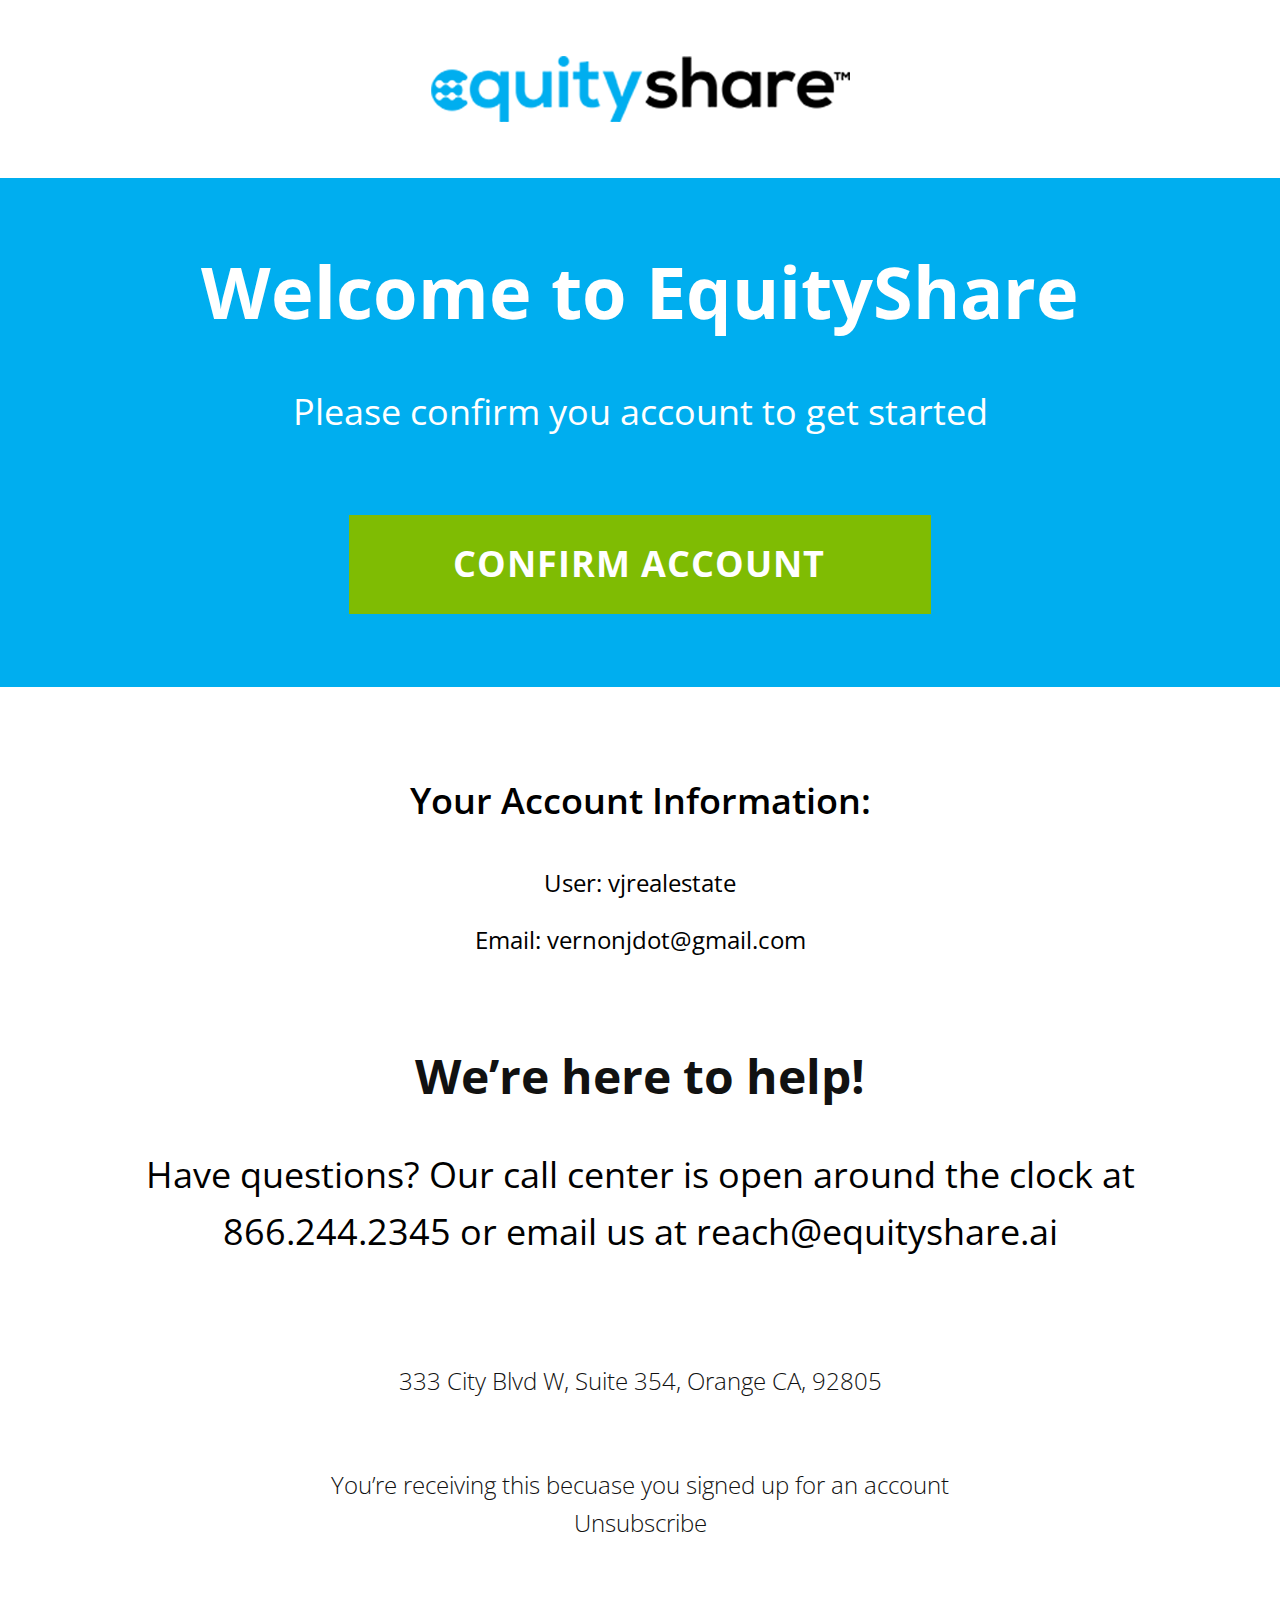
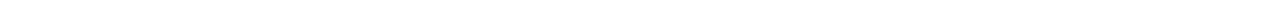
<file: index.html>
<!DOCTYPE html>
<html lang="en">
<head>
    <meta name="viewport" content="width=device-width, initial-scale=1.0">
    <meta charset="utf-8">
    <meta name="keywords" content="​Welcome to EquityShare, ​We’re here to help!">
    <meta name="description" content="">
    <title>Equityshare</title>
<style>
  .u-section-1 .u-sheet-1 {
  min-height: 178px;
}

.u-section-1 .u-image-1 {
  width: 419px;
  height: 66px;
  margin: 56px auto;
}

@media (max-width: 575px) {
  .u-section-1 .u-sheet-1 {
    min-height: 166px;
  }

  .u-section-1 .u-image-1 {
    width: 340px;
    height: 54px;
  }
} .u-section-2 {
  background-image: none;
}

.u-section-2 .u-sheet-1 {
  min-height: 509px;
}

.u-section-2 .u-text-1 {
  font-size: 4.5rem;
  margin: 74px auto 0;
}

.u-section-2 .u-text-2 {
  font-size: 2.25rem;
  margin: 52px auto 0;
}

.u-section-2 .u-btn-1 {
  border-style: none;
  text-transform: uppercase;
  letter-spacing: 1px;
  background-image: none;
  font-size: 2.25rem;
  font-weight: 700;
  margin: 74px auto 60px;
  padding: 20px 106px 22px 104px;
}

@media (max-width: 1199px) {
  .u-section-2 .u-text-2 {
    line-height: 1.6;
  }
}

@media (max-width: 575px) {
  .u-section-2 .u-sheet-1 {
    min-height: 566px;
  }

  .u-section-2 .u-text-1 {
    font-size: 3rem;
  }

  .u-section-2 .u-text-2 {
    line-height: 1.24;
  }

  .u-section-2 .u-btn-1 {
    font-size: 1.125rem;
    padding-right: 66px;
    padding-left: 65px;
  }
}.u-section-3 .u-sheet-1 {
  min-height: 890px;
}

.u-section-3 .u-text-1 {
  font-size: 2.25rem;
  width: 794px;
  margin: 65px auto 0;
}

.u-section-3 .u-text-2 {
  margin: 65px auto 0;
}

.u-section-3 .u-text-3 {
  font-size: 2.25rem;
  margin: 43px 0 0;
}

.u-section-3 .u-btn-1 {
  background-image: none;
  padding: 0;
}

.u-section-3 .u-text-4 {
  width: 861px;
  margin: 81px auto 60px;
}

@media (max-width: 991px) {
  .u-section-3 .u-text-1 {
    width: 720px;
  }

  .u-section-3 .u-text-4 {
    width: 720px;
  }
}

@media (max-width: 767px) {
  .u-section-3 .u-text-1 {
    width: 540px;
  }

  .u-section-3 .u-text-4 {
    width: 540px;
  }
}

@media (max-width: 575px) {
  .u-section-3 .u-text-1 {
    width: 340px;
  }

  .u-section-3 .u-text-3 {
    font-size: 1.5rem;
  }

  .u-section-3 .u-text-4 {
    width: 340px;
  }
}

  .fr-view {
  word-wrap: break-word; }
  html {
  font-family: sans-serif;
  -ms-text-size-adjust: 100%;
  -webkit-text-size-adjust: 100%;
}
body {
  margin: 0;
}
article,
aside,
details,
figcaption,
figure,
footer,
header,
main,
menu,
nav,
section,
summary {
  display: block;
}
h1 {
  font-size: 2em;
  margin: 0.67em 0;
}
img {
  border-style: none;
}
.u-btn {
  /*display: inline-block;*/
  display: table;
  /*TODO maye need another solution for negative marin*/
  cursor: pointer;
  color: inherit;
  font-size: inherit;
  font-family: inherit;
  line-height: inherit;
  letter-spacing: inherit;
  text-transform: inherit;
  font-style: inherit;
  font-weight: inherit;
  text-decoration: none;
  border: 0 none transparent;
  outline-width: 0;
  background-color: transparent;
  margin: 0;
  -webkit-text-decoration-skip: objects;
  font-style: initial;
  white-space: nowrap;
  -webkit-user-select: none;
      -ms-user-select: none;
          user-select: none;
  vertical-align: middle;
  text-align: center;
  padding: 10px 30px;
  border-radius: 0;
  align-self: flex-start;
}
.u-text a,
.u-post-content a,
.u-tab-item a,
.u-nav-item a {
  font-size: inherit;
  font-family: inherit;
  line-height: inherit;
  letter-spacing: inherit;
  text-transform: inherit;
}
.u-link,
a {
  border-top-width: 0;
  border-left-width: 0;
  border-right-width: 0;
}
*,
*:before,
*:after {
  box-sizing: border-box;
}
html {
  height: 100%;
  overflow-y: auto;
  overflow-x: hidden;
}
body {
  height: auto;
  min-height: 100%;
}
body,
aside,
.u-sidebar-block,
section,
header,
footer {
  position: relative;
}
section > *,
header > *,
footer > *,
.u-sheet > *,
.u-section-row > * {
  position: relative;
}
a {
  color: #259bca;
  text-decoration: none;
}
.u-clearfix:after,
.u-clearfix:before {
  content: '';
  display: table;
}
.u-clearfix:after {
  clear: both;
}
.u-text-default {
  display: table;
  align-self: flex-start;
  width: -webkit-fit-content;
  width: fit-content;
  width: -moz-fit-content;
}
.u-image,
.u-background-effect-image,
.u-video-poster {
  object-fit: cover;
  display: block;
  vertical-align: middle;
  background-size: cover;
  background-position: 50% 50%;
  background-repeat: no-repeat;
}
img.u-image,
.u-video-poster {
  overflow: hidden;
}
.u-back-image.u-image-contain,
.u-image.u-image-contain {
  object-fit: contain;
  background-size: contain;
}
.u-sheet {
  position: relative;
  margin: 0 auto;
}
.u-xl-mode .u-sheet {
  width: var(--theme-sheet-width-xl);
}
.u-sheet {
    width: var(--theme-sheet-width-xxl) !important;
  }
  .u-xl-mode .u-sheet {
    width: var(--theme-sheet-width-xl) !important;
  }
  
</style>
  <link rel="stylesheet" href="nicepage.css" media="screen">
<link rel="stylesheet" href="Equityshare.css" media="screen">
    <link id="u-page-google-font" rel="stylesheet" href="https://fonts.googleapis.com/css?family=Open+Sans:300,300i,400,400i,500,500i,600,600i,700,700i,800,800i">
  </head>

  <body class="u-body u-xl-mode" data-lang="en">
    <section class="u-clearfix u-section-1" id="sec-0479">
      <div class="u-clearfix u-sheet u-sheet-1">
        <img class="u-image u-image-contain u-image-default u-image-1" src="images/equityshare-logo-tm.png" alt="" data-image-width="419" data-image-height="66">
      </div>
    </section>
    <section class="u-clearfix u-custom-color-1 u-section-2" id="sec-fcb7">
      <div class="u-clearfix u-sheet u-sheet-1">
        <h1 class="u-align-center u-text u-text-default u-text-1"> Welcome to EquityShare</h1>
        <p class="u-align-center u-text u-text-default u-text-2"> Please confirm you account to get started</p>
        <a href="#" class="u-border-2 u-border-grey-75 u-btn u-button-style u-custom-color-2 u-btn-1">CONFIRM ACCOUNT</a>
      </div>
    </section>
    <section class="u-clearfix u-section-3" id="sec-4ddc">
      <div class="u-clearfix u-sheet u-sheet-1">
        <div class="fr-view u-clearfix u-rich-text u-text u-text-1">
          <p id="isPasted" style="text-align: center;">
            <span class="u-text-custom-color-3" style="font-weight: 600;">Your Account Information:</span>
          </p>
          <p style="text-align: center;">
            <span class="u-text-custom-color-3">
              <span style="font-size: 1.875rem;">
                <span style="font-size: 1.5rem;">User: vjrealestate</span>
              </span>
            </span>
            <span style="font-size: 1.5rem;">
              <span class="u-text-custom-color-3">
                <br>
              </span>
              <span class="u-text-custom-color-3">Email: vernonjdot@gmail.com</span>
            </span>
          </p>
        </div>
        <h1 class="u-align-center u-text u-text-default u-text-2"> We’re here to help!</h1>
        <p class="u-align-center u-text u-text-custom-color-3 u-text-default u-text-3"> Have questions? Our call center is open around the clock at
866.244.2345 or email us at <a href="mailto:reach@equityshare.ai" class="u-active-none u-border-none u-btn u-button-link u-button-style u-hover-none u-none u-text-custom-color-3 u-btn-1">reach@equityshare.ai</a>
        </p>
        <div class="fr-view u-clearfix u-rich-text u-text u-text-4">
          <p id="isPasted" style="text-align: center;">
            <span style="font-weight: 300; font-size: 1.5rem;">333 City Blvd W, Suite 354, Orange CA, 92805</span>
          </p>
          <p style="text-align: center;">
            <br>
          </p>
          <p style="text-align: center;">
            <span style="font-weight: 300; font-size: 1.5rem;">You’re receiving this becuase you signed up for an account</span>
            <br>
            <span style="font-weight: 300; font-size: 1.5rem;">Unsubscribe</span>
          </p>
        </div>
      </div>
    </section>
    
</body>
</html>
</file>
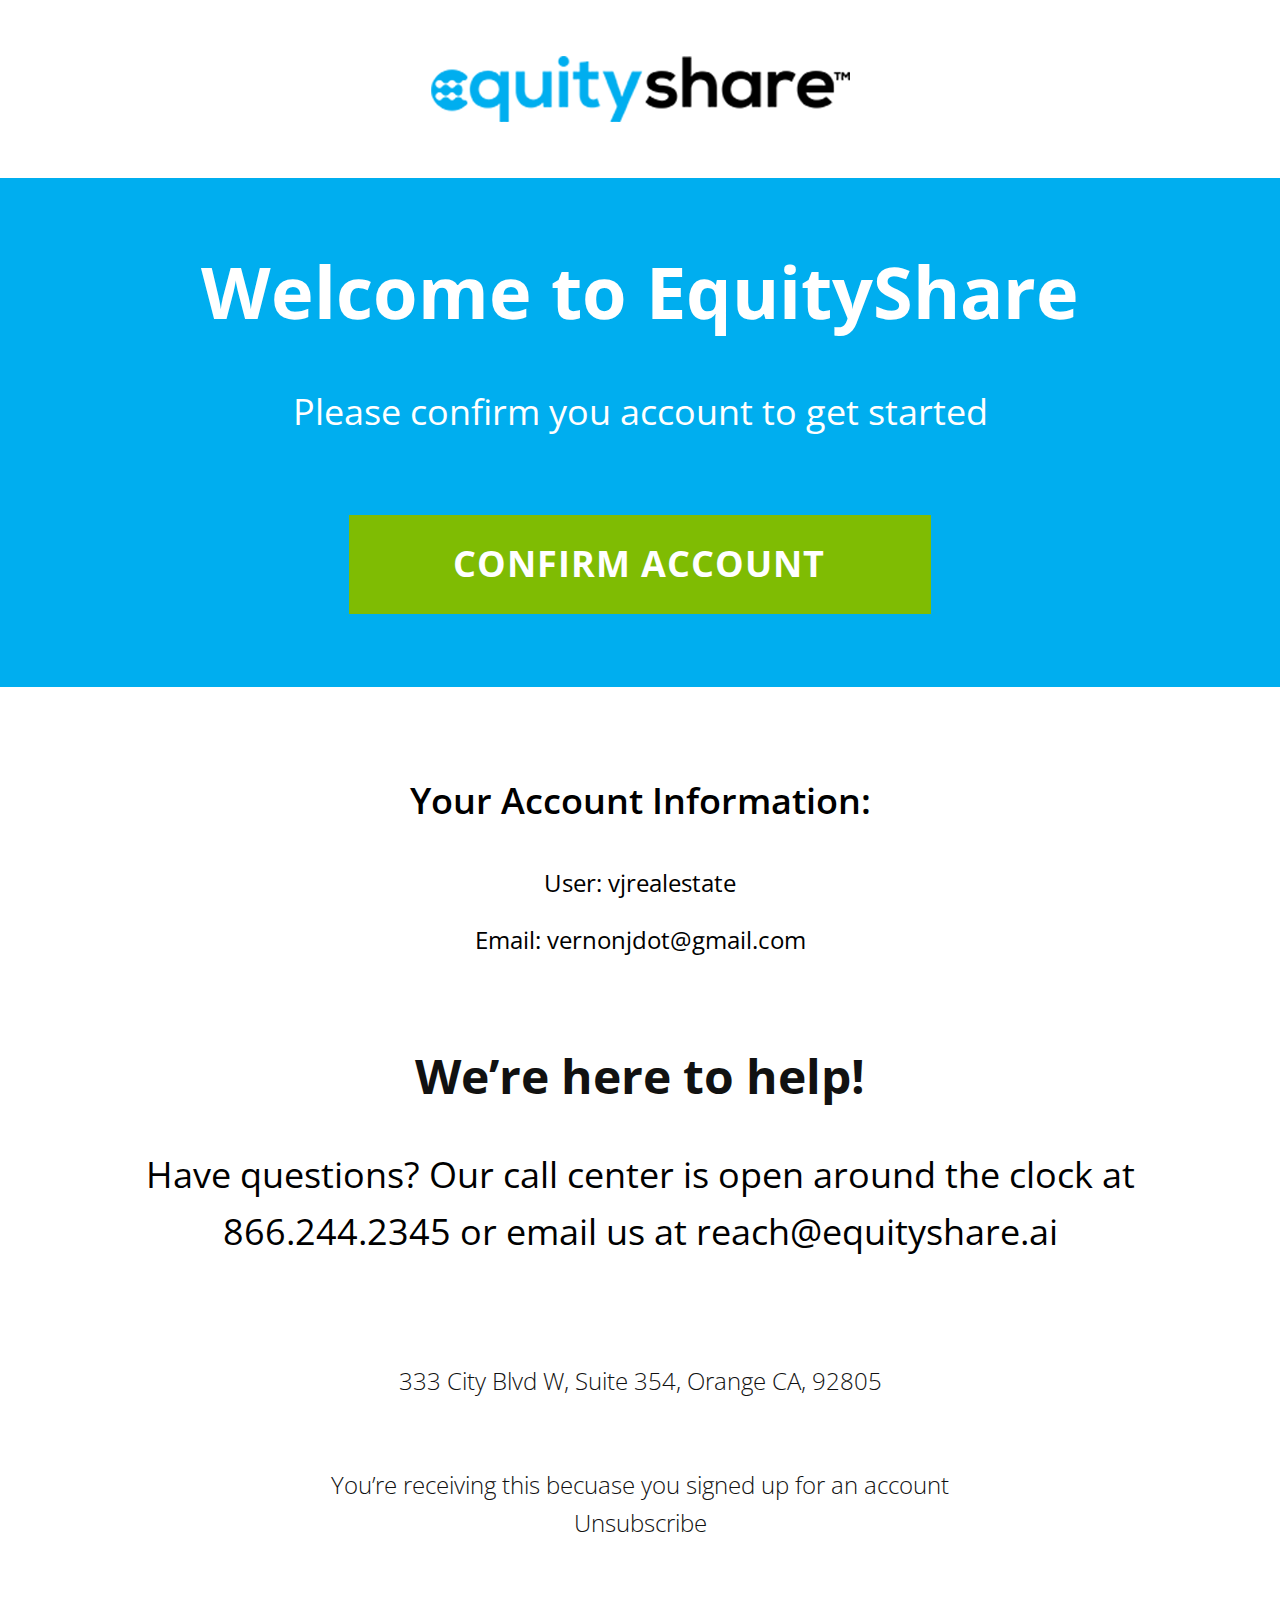
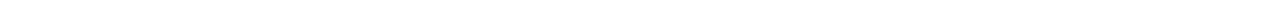
<file: Equityshare.html>
<!DOCTYPE html>
<html lang="en">
<head>
    <meta name="viewport" content="width=device-width, initial-scale=1.0">
    <meta charset="utf-8">
    <meta name="keywords" content="​Welcome to EquityShare, ​We’re here to help!">
    <meta name="description" content="">
    <title>Equityshare</title>
<style>
  .u-section-1 .u-sheet-1 {
  min-height: 178px;
}

.u-section-1 .u-image-1 {
  width: 419px;
  height: 66px;
  margin: 56px auto;
}

@media (max-width: 575px) {
  .u-section-1 .u-sheet-1 {
    min-height: 166px;
  }

  .u-section-1 .u-image-1 {
    width: 340px;
    height: 54px;
  }
} .u-section-2 {
  background-image: none;
}

.u-section-2 .u-sheet-1 {
  min-height: 509px;
}

.u-section-2 .u-text-1 {
  font-size: 4.5rem;
  margin: 74px auto 0;
}

.u-section-2 .u-text-2 {
  font-size: 2.25rem;
  margin: 52px auto 0;
}

.u-section-2 .u-btn-1 {
  border-style: none;
  text-transform: uppercase;
  letter-spacing: 1px;
  background-image: none;
  font-size: 2.25rem;
  font-weight: 700;
  margin: 74px auto 60px;
  padding: 20px 106px 22px 104px;
}

@media (max-width: 1199px) {
  .u-section-2 .u-text-2 {
    line-height: 1.6;
  }
}

@media (max-width: 575px) {
  .u-section-2 .u-sheet-1 {
    min-height: 566px;
  }

  .u-section-2 .u-text-1 {
    font-size: 3rem;
  }

  .u-section-2 .u-text-2 {
    line-height: 1.24;
  }

  .u-section-2 .u-btn-1 {
    font-size: 1.125rem;
    padding-right: 66px;
    padding-left: 65px;
  }
}.u-section-3 .u-sheet-1 {
  min-height: 890px;
}

.u-section-3 .u-text-1 {
  font-size: 2.25rem;
  width: 794px;
  margin: 65px auto 0;
}

.u-section-3 .u-text-2 {
  margin: 65px auto 0;
}

.u-section-3 .u-text-3 {
  font-size: 2.25rem;
  margin: 43px 0 0;
}

.u-section-3 .u-btn-1 {
  background-image: none;
  padding: 0;
}

.u-section-3 .u-text-4 {
  width: 861px;
  margin: 81px auto 60px;
}

@media (max-width: 991px) {
  .u-section-3 .u-text-1 {
    width: 720px;
  }

  .u-section-3 .u-text-4 {
    width: 720px;
  }
}

@media (max-width: 767px) {
  .u-section-3 .u-text-1 {
    width: 540px;
  }

  .u-section-3 .u-text-4 {
    width: 540px;
  }
}

@media (max-width: 575px) {
  .u-section-3 .u-text-1 {
    width: 340px;
  }

  .u-section-3 .u-text-3 {
    font-size: 1.5rem;
  }

  .u-section-3 .u-text-4 {
    width: 340px;
  }
}

  .fr-view {
  word-wrap: break-word; }
  html {
  font-family: sans-serif;
  -ms-text-size-adjust: 100%;
  -webkit-text-size-adjust: 100%;
}
body {
  margin: 0;
}
article,
aside,
details,
figcaption,
figure,
footer,
header,
main,
menu,
nav,
section,
summary {
  display: block;
}
h1 {
  font-size: 2em;
  margin: 0.67em 0;
}
img {
  border-style: none;
}
.u-btn {
  /*display: inline-block;*/
  display: table;
  /*TODO maye need another solution for negative marin*/
  cursor: pointer;
  color: inherit;
  font-size: inherit;
  font-family: inherit;
  line-height: inherit;
  letter-spacing: inherit;
  text-transform: inherit;
  font-style: inherit;
  font-weight: inherit;
  text-decoration: none;
  border: 0 none transparent;
  outline-width: 0;
  background-color: transparent;
  margin: 0;
  -webkit-text-decoration-skip: objects;
  font-style: initial;
  white-space: nowrap;
  -webkit-user-select: none;
      -ms-user-select: none;
          user-select: none;
  vertical-align: middle;
  text-align: center;
  padding: 10px 30px;
  border-radius: 0;
  align-self: flex-start;
}
.u-text a,
.u-post-content a,
.u-tab-item a,
.u-nav-item a {
  font-size: inherit;
  font-family: inherit;
  line-height: inherit;
  letter-spacing: inherit;
  text-transform: inherit;
}
.u-link,
a {
  border-top-width: 0;
  border-left-width: 0;
  border-right-width: 0;
}
*,
*:before,
*:after {
  box-sizing: border-box;
}
html {
  height: 100%;
  overflow-y: auto;
  overflow-x: hidden;
}
body {
  height: auto;
  min-height: 100%;
}
body,
aside,
.u-sidebar-block,
section,
header,
footer {
  position: relative;
}
section > *,
header > *,
footer > *,
.u-sheet > *,
.u-section-row > * {
  position: relative;
}
a {
  color: #259bca;
  text-decoration: none;
}
.u-clearfix:after,
.u-clearfix:before {
  content: '';
  display: table;
}
.u-clearfix:after {
  clear: both;
}
.u-text-default {
  display: table;
  align-self: flex-start;
  width: -webkit-fit-content;
  width: fit-content;
  width: -moz-fit-content;
}
.u-image,
.u-background-effect-image,
.u-video-poster {
  object-fit: cover;
  display: block;
  vertical-align: middle;
  background-size: cover;
  background-position: 50% 50%;
  background-repeat: no-repeat;
}
img.u-image,
.u-video-poster {
  overflow: hidden;
}
.u-back-image.u-image-contain,
.u-image.u-image-contain {
  object-fit: contain;
  background-size: contain;
}
.u-sheet {
  position: relative;
  margin: 0 auto;
}
.u-xl-mode .u-sheet {
  width: var(--theme-sheet-width-xl);
}
.u-sheet {
    width: var(--theme-sheet-width-xxl) !important;
  }
  .u-xl-mode .u-sheet {
    width: var(--theme-sheet-width-xl) !important;
  }
  
</style>
  <link rel="stylesheet" href="nicepage.css" media="screen">
<link rel="stylesheet" href="Equityshare.css" media="screen">
    <link id="u-page-google-font" rel="stylesheet" href="https://fonts.googleapis.com/css?family=Open+Sans:300,300i,400,400i,500,500i,600,600i,700,700i,800,800i">
  </head>

  <body class="u-body u-xl-mode" data-lang="en">
    <section class="u-clearfix u-section-1" id="sec-0479">
      <div class="u-clearfix u-sheet u-sheet-1">
        <img class="u-image u-image-contain u-image-default u-image-1" src="images/equityshare-logo-tm.png" alt="" data-image-width="419" data-image-height="66">
      </div>
    </section>
    <section class="u-clearfix u-custom-color-1 u-section-2" id="sec-fcb7">
      <div class="u-clearfix u-sheet u-sheet-1">
        <h1 class="u-align-center u-text u-text-default u-text-1"> Welcome to EquityShare</h1>
        <p class="u-align-center u-text u-text-default u-text-2"> Please confirm you account to get started</p>
        <a href="#" class="u-border-2 u-border-grey-75 u-btn u-button-style u-custom-color-2 u-btn-1">CONFIRM ACCOUNT</a>
      </div>
    </section>
    <section class="u-clearfix u-section-3" id="sec-4ddc">
      <div class="u-clearfix u-sheet u-sheet-1">
        <div class="fr-view u-clearfix u-rich-text u-text u-text-1">
          <p id="isPasted" style="text-align: center;">
            <span class="u-text-custom-color-3" style="font-weight: 600;">Your Account Information:</span>
          </p>
          <p style="text-align: center;">
            <span class="u-text-custom-color-3">
              <span style="font-size: 1.875rem;">
                <span style="font-size: 1.5rem;">User: vjrealestate</span>
              </span>
            </span>
            <span style="font-size: 1.5rem;">
              <span class="u-text-custom-color-3">
                <br>
              </span>
              <span class="u-text-custom-color-3">Email: vernonjdot@gmail.com</span>
            </span>
          </p>
        </div>
        <h1 class="u-align-center u-text u-text-default u-text-2"> We’re here to help!</h1>
        <p class="u-align-center u-text u-text-custom-color-3 u-text-default u-text-3"> Have questions? Our call center is open around the clock at
866.244.2345 or email us at <a href="mailto:reach@equityshare.ai" class="u-active-none u-border-none u-btn u-button-link u-button-style u-hover-none u-none u-text-custom-color-3 u-btn-1">reach@equityshare.ai</a>
        </p>
        <div class="fr-view u-clearfix u-rich-text u-text u-text-4">
          <p id="isPasted" style="text-align: center;">
            <span style="font-weight: 300; font-size: 1.5rem;">333 City Blvd W, Suite 354, Orange CA, 92805</span>
          </p>
          <p style="text-align: center;">
            <br>
          </p>
          <p style="text-align: center;">
            <span style="font-weight: 300; font-size: 1.5rem;">You’re receiving this becuase you signed up for an account</span>
            <br>
            <span style="font-weight: 300; font-size: 1.5rem;">Unsubscribe</span>
          </p>
        </div>
      </div>
    </section>
    
</body></html>
</file>
